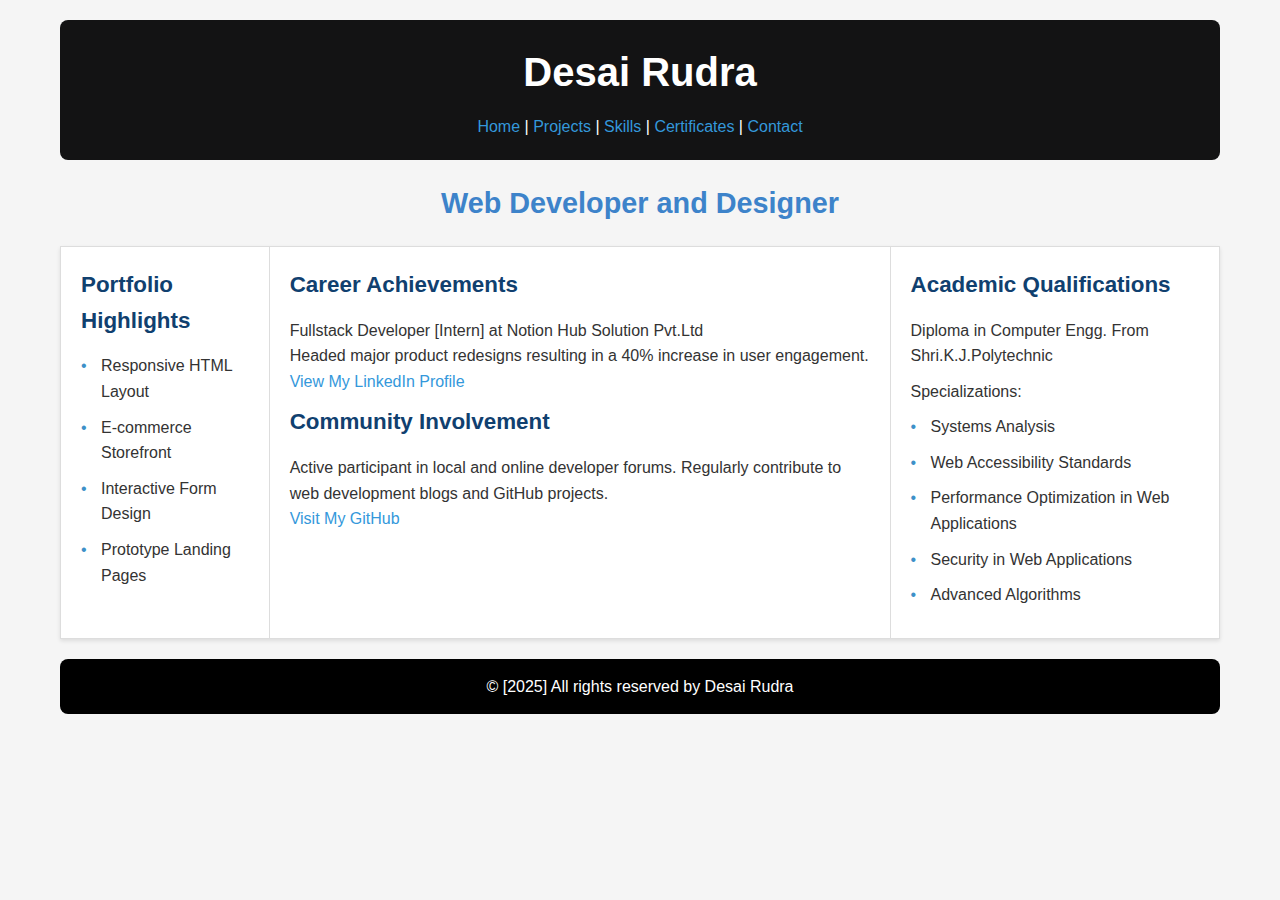
<file: index.html>
<!DOCTYPE html>
<html>
<head>
    <meta charset="UTF-8">
    <meta name="viewport" content="width=device-width, initial-scale=1.0">
    <title>Portfolio of Desai Rudra</title>
    <link rel="stylesheet" href="styles.css">
</head>
<body>
    <header>
        <h1 style="text-align:center;">Desai Rudra</h1>
        <nav style="text-align:center; margin-top:10px;">
            <a href="index.html">Home</a> |
            <a href="project.html">Projects</a> |
            <a href="skills.html">Skills</a> |
            <a href="certificate.html">Certificates</a> |
            <a href="contact.html">Contact</a>
        </nav>
    </header>
    <h2 style="text-align:center;">Web Developer and Designer</h2>
    <table border="1" width="100%">
        <tr>
            <td>
                <h3>Portfolio Highlights</h3>
                <ul>
                    <li>Responsive HTML Layout</li>
                    <li>E-commerce Storefront</li>
                    <li>Interactive Form Design</li>
                    <li>Prototype Landing Pages</li>
                </ul>
            </td>
            <td>
                <h3>Career Achievements</h3>
                <p>Fullstack Developer [Intern] at Notion Hub Solution Pvt.Ltd<br>Headed major product redesigns resulting in a 40% increase in user engagement.<br><a href="https://www.linkedin.com/in/desai-rudra-01a90a290?utm_source=share&utm_campaign=share_via&utm_content=profile&utm_medium=android_app">View My LinkedIn Profile</a></p>
                <h3>Community Involvement</h3>
                <p>Active participant in local and online developer forums. Regularly contribute to web development blogs and GitHub projects.<br><a href="https://github.com/DesaiRud">Visit My GitHub</a></p>
            </td>
            <td>
                <h3>Academic Qualifications</h3>
                <p>Diploma in Computer Engg. From Shri.K.J.Polytechnic</p>
                <p>Specializations:</p>
                <ul>
                    <li>Systems Analysis</li>
                    <li>Web Accessibility Standards</li>
                    <li>Performance Optimization in Web Applications</li>
                    <li>Security in Web Applications</li>
                    <li>Advanced Algorithms</li>
                </ul>
            </td>
        </tr>
    </table>
   
    <footer style="text-align:center;">
        © [2025] All rights reserved by Desai Rudra
    </footer>
</body>
</html>
</file>
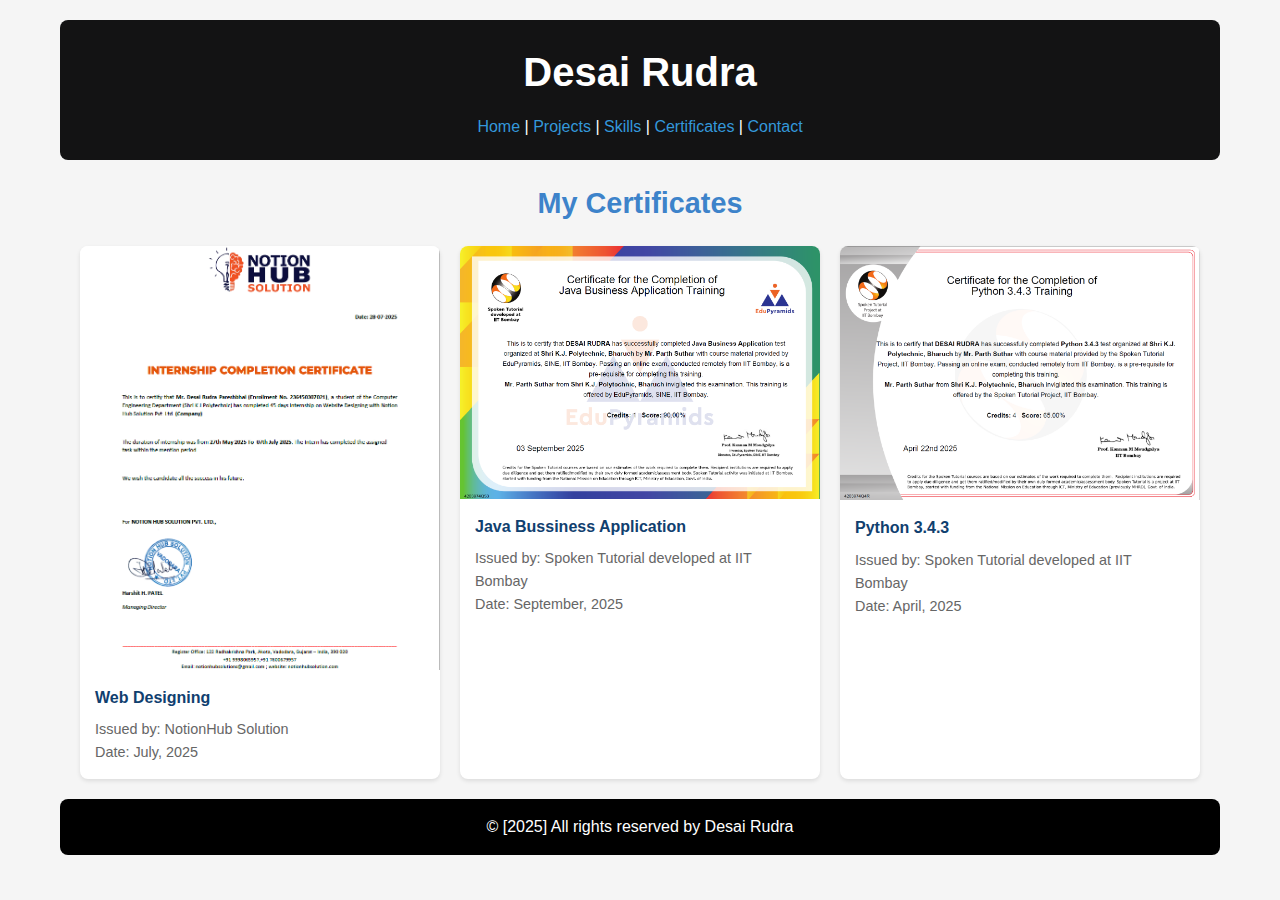
<file: certificate.html>
<!DOCTYPE html>
<html>
<head>
    <meta charset="UTF-8">
    <meta name="viewport" content="width=device-width, initial-scale=1.0">
    <title>Certificates - Desai Rudra</title>
    <link rel="stylesheet" href="styles.css">
    <style>
        .certificates-container {
            display: grid;
            grid-template-columns: repeat(auto-fit, minmax(300px, 1fr));
            gap: 20px;
            margin: 20px;
        }
        
        .certificate-card {
            background: white;
            border-radius: 8px;
            box-shadow: 0 2px 4px rgba(0,0,0,0.1);
            overflow: hidden;
            transition: transform 0.3s, box-shadow 0.3s;
        }
        
        .certificate-card:hover {
            transform: translateY(-5px);
            box-shadow: 0 4px 8px rgba(0,0,0,0.2);
        }
        
        .certificate-card img {
            width: 100%;
            height: auto;
            display: block;
        }
        
        .certificate-info {
            padding: 15px;
        }
        
        .certificate-info h4 {
            margin: 0 0 8px 0;
            color: #10406f;
        }
        
        .certificate-info p {
            margin: 0;
            font-size: 0.9em;
            color: #666;
        }
    </style>
</head>
<body>
    <header>
        <h1 style="text-align:center;">Desai Rudra</h1>
        <nav style="text-align:center; margin-top:10px;">
            <a href="index.html">Home</a> |
            <a href="project.html">Projects</a> |
            <a href="skills.html">Skills</a> |
            <a href="certificate.html">Certificates</a> |
            <a href="contact.html">Contact</a>
        </nav>
    </header>

    <main>
        <h2 style="text-align:center; margin-top:20px;">My Certificates</h2>
        
        <div class="certificates-container">
            <div class="certificate-card">
                <img src="images/internship.png" alt="Certificate 1">
                <div class="certificate-info">
                    <h4>Web Designing</h4>
                    <p>Issued by: NotionHub Solution</p>
                    <p>Date: July, 2025</p>
                </div>
            </div>

            <div class="certificate-card">
                <img src="images/java.png" alt="Certificate 2">
                <div class="certificate-info">
                    <h4>Java Bussiness Application</h4>
                    <p>Issued by: Spoken Tutorial developed at IIT Bombay</p>
                    <p>Date: September, 2025</p>
                </div>
            </div>

            <div class="certificate-card">
                <img src="images/python.png" alt="Certificate 3">
                <div class="certificate-info">
                    <h4>Python 3.4.3</h4>
                    <p>Issued by: Spoken Tutorial developed at IIT Bombay</p>
                    <p>Date: April, 2025</p>
                </div>
            </div>
        </div>

       
    </main>

    <footer style="text-align:center; margin-top:20px;">
        © [2025] All rights reserved by Desai Rudra
    </footer>
</body>
</html>
</file>
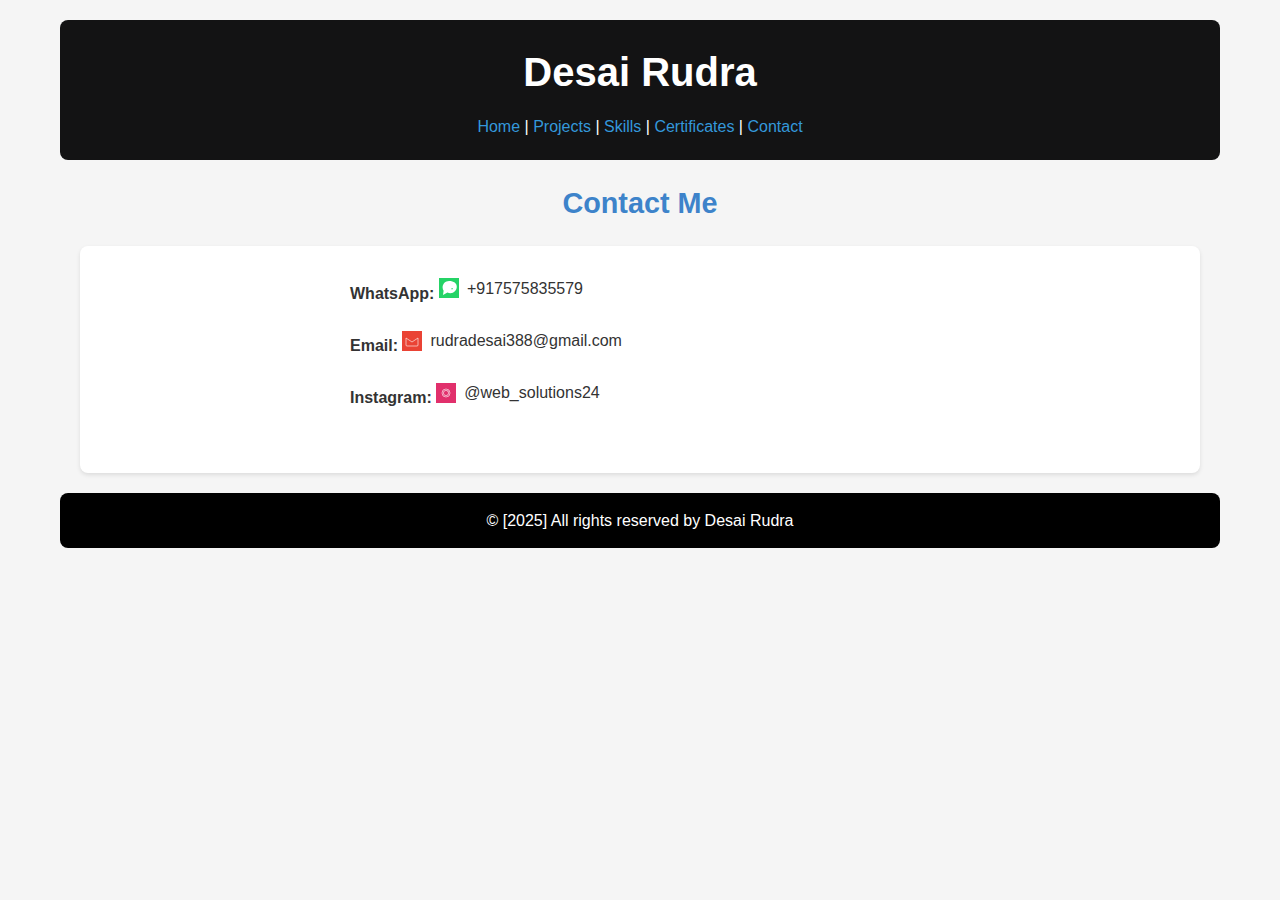
<file: contact.html>
<!DOCTYPE html>
<html>
<head>
    <meta charset="UTF-8">
    <meta name="viewport" content="width=device-width, initial-scale=1.0">
    <title>Contact - Desai Rudra</title>
    <link rel="stylesheet" href="styles.css">
</head>
<body>
    <header>
        <h1 style="text-align:center;">Desai Rudra</h1>
        <nav style="text-align:center; margin-top:10px;">
            <a href="index.html">Home</a> |
            <a href="project.html">Projects</a> |
            <a href="skills.html">Skills</a> |
            <a href="certificate.html">Certificates</a> |
            <a href="contact.html">Contact</a>
        </nav>
    </header>

    <main>
        <h2 style="text-align:center; margin-top:20px;">Contact Me</h2>
        <section style="margin:20px; background:white; padding:20px; border-radius:8px; box-shadow:0 2px 4px rgba(0,0,0,0.1);">
            <div style="max-width:600px; margin:0 auto; padding:10px; display:flex; flex-direction:column; gap:12px;">
                <p><strong>WhatsApp:</strong>
                    <a href="https://wa.me/917575835579" target="_blank" rel="noopener" style="display:inline-flex; align-items:center; gap:8px; text-decoration:none; color:inherit;">
                        <img src="icons/whatsapp.svg" alt="WhatsApp" style="width:20px; height:20px;">
                        <span>+917575835579</span>
                    </a>
                </p>

                <p><strong>Email:</strong> 
                    <a href="mailto:rudradesai388@gmail.com" style="display:inline-flex; align-items:center; gap:8px; text-decoration:none; color:inherit;">
                        <img src="icons/mail.svg" alt="Email" style="width:20px; height:20px;">
                        <span>rudradesai388@gmail.com</span>
                    </a>
                </p>

                <p><strong>Instagram:</strong> 
                    <a href="https://www.instagram.com/web_solutions24?igsh=MXhpazFoMnB0Zno2ag==" target="_blank" rel="noopener" style="display:inline-flex; align-items:center; gap:8px; text-decoration:none; color:inherit;">
                        <img src="icons/instagram.svg" alt="Instagram" style="width:20px; height:20px;">
                        <span>@web_solutions24</span>
                    </a>
                </p>

                <p style="color:#666; font-size:0.95em;"></p>
            </div>
        </section>
    </main>

    <footer style="text-align:center; margin-top:20px;">
        © [2025] All rights reserved by Desai Rudra
    </footer>
</body>
</html>
</file>
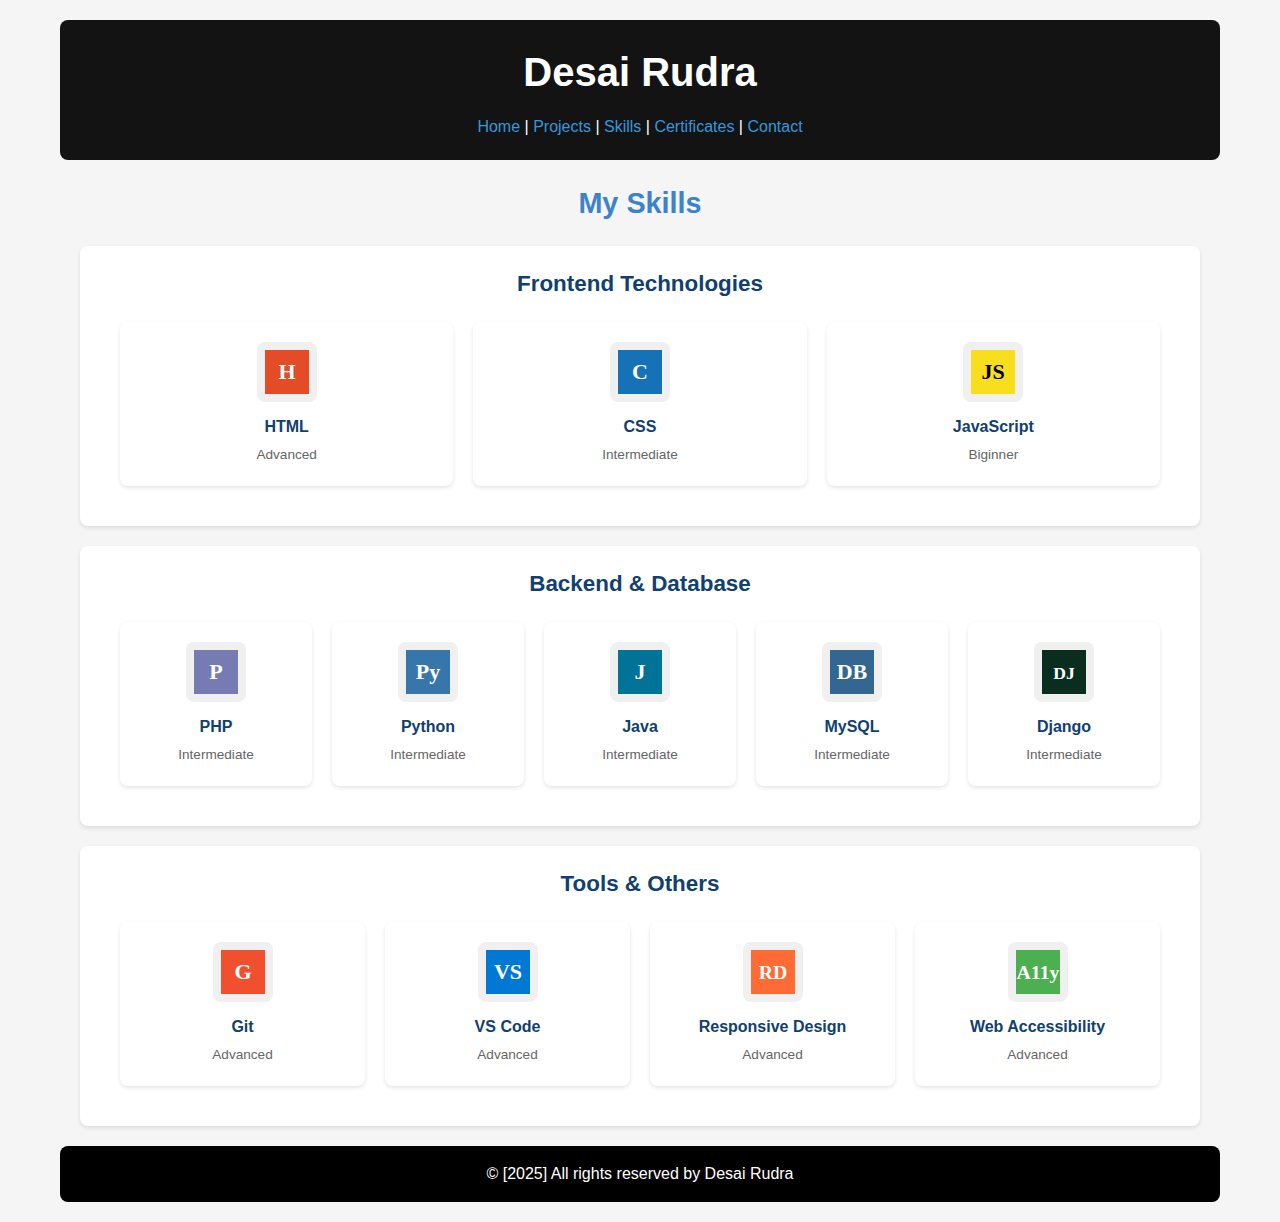
<file: skills.html>
<!DOCTYPE html>
<html>
<head>
    <meta charset="UTF-8">
    <meta name="viewport" content="width=device-width, initial-scale=1.0">
    <title>Skills - Desai Rudra</title>
    <link rel="stylesheet" href="styles.css">
    <style>
        .skills-container {
            display: grid;
            grid-template-columns: repeat(auto-fit, minmax(120px, 1fr));
            gap: 20px;
            margin: 20px;
        }
        
        .skill-card {
            background: white;
            border-radius: 8px;
            padding: 20px;
            text-align: center;
            box-shadow: 0 2px 4px rgba(0,0,0,0.1);
            transition: transform 0.3s, box-shadow 0.3s;
        }
        
        .skill-card:hover {
            transform: translateY(-5px);
            box-shadow: 0 4px 8px rgba(0,0,0,0.2);
        }
        
        .skill-icon {
            width: 60px;
            height: 60px;
            margin: 0 auto 12px;
            background: #f0f0f0;
            border-radius: 8px;
            display: flex;
            align-items: center;
            justify-content: center;
            font-size: 2em;
        }
        
        .skill-icon img {
            width: 100%;
            height: 100%;
            object-fit: contain;
            padding: 8px;
        }
        
        .skill-name {
            font-weight: bold;
            color: #10406f;
            margin: 0;
        }
        
        .skill-level {
            font-size: 0.85em;
            color: #666;
            margin: 5px 0 0 0;
        }
        
        .skills-section {
            background: white;
            padding: 20px;
            border-radius: 8px;
            box-shadow: 0 2px 4px rgba(0,0,0,0.1);
            margin: 20px;
        }
        
        .skills-section h3 {
            text-align: center;
            color: #10406f;
            margin-bottom: 20px;
        }
    </style>
</head>
<body>
    <header>
        <h1 style="text-align:center;">Desai Rudra</h1>
        <nav style="text-align:center; margin-top:10px;">
            <a href="index.html">Home</a> |
            <a href="project.html">Projects</a> |
            <a href="skills.html">Skills</a> |
            <a href="certificate.html">Certificates</a> |
            <a href="contact.html">Contact</a>
        </nav>
    </header>

    <main>
        <h2 style="text-align:center; margin-top:20px;">My Skills</h2>
        
        <div class="skills-section">
            <h3>Frontend Technologies</h3>
            <div class="skills-container">
                <div class="skill-card">
                    <div class="skill-icon"><img src="icons/html.svg" alt="HTML"></div>
                    <p class="skill-name">HTML</p>
                    <p class="skill-level">Advanced</p>
                </div>
                
                <div class="skill-card">
                    <div class="skill-icon"><img src="icons/css.svg" alt="CSS"></div>
                    <p class="skill-name">CSS</p>
                    <p class="skill-level">Intermediate</p>
                </div>
                
                <div class="skill-card">
                    <div class="skill-icon"><img src="icons/javascript.svg" alt="JavaScript"></div>
                    <p class="skill-name">JavaScript</p>
                    <p class="skill-level">Biginner</p>
                </div>
                
            </div>
        </div>

        <div class="skills-section">
            <h3>Backend & Database</h3>
            <div class="skills-container">
                <div class="skill-card">
                    <div class="skill-icon"><img src="icons/php.svg" alt="PHP"></div>
                    <p class="skill-name">PHP</p>
                    <p class="skill-level">Intermediate</p>
                </div>
                
                <div class="skill-card">
                    <div class="skill-icon"><img src="icons/python.svg" alt="Python"></div>
                    <p class="skill-name">Python</p>
                    <p class="skill-level">Intermediate</p>
                </div>
                
                <div class="skill-card">
                    <div class="skill-icon"><img src="icons/java.svg" alt="Java"></div>
                    <p class="skill-name">Java</p>
                    <p class="skill-level">Intermediate</p>
                </div>
                
                <div class="skill-card">
                    <div class="skill-icon"><img src="icons/mysql.svg" alt="MySQL"></div>
                    <p class="skill-name">MySQL</p>
                    <p class="skill-level">Intermediate</p>
                </div>
                
                <div class="skill-card">
                    <div class="skill-icon"><img src="icons/django.svg" alt="Django"></div>
                    <p class="skill-name">Django</p>
                    <p class="skill-level">Intermediate</p>
                </div>
            </div>
        </div>

        <div class="skills-section">
            <h3>Tools & Others</h3>
            <div class="skills-container">
                <div class="skill-card">
                    <div class="skill-icon"><img src="icons/git.svg" alt="Git"></div>
                    <p class="skill-name">Git</p>
                    <p class="skill-level">Advanced</p>
                </div>
                
                <div class="skill-card">
                    <div class="skill-icon"><img src="icons/vscode.svg" alt="VS Code"></div>
                    <p class="skill-name">VS Code</p>
                    <p class="skill-level">Advanced</p>
                </div>
                
                <div class="skill-card">
                    <div class="skill-icon"><img src="icons/responsive.svg" alt="Responsive Design"></div>
                    <p class="skill-name">Responsive Design</p>
                    <p class="skill-level">Advanced</p>
                </div>
                
                <div class="skill-card">
                    <div class="skill-icon"><img src="icons/accessibility.svg" alt="Web Accessibility"></div>
                    <p class="skill-name">Web Accessibility</p>
                    <p class="skill-level">Advanced</p>
                </div>
            </div>
        </div>

    </main>

    <footer style="text-align:center; margin-top:20px;">
        © [2025] All rights reserved by Desai Rudra
    </footer>
</body>
</html>
</file>
<file: styles.css>
/* Reset default margins and paddings */
* {
    margin: 0;
    padding: 0;
    box-sizing: border-box;
}

/* Body styling */
body {
    font-family: 'Arial', sans-serif;
    line-height: 1.6;
    color: #333;
    background-color: #f5f5f5;
    max-width: 1200px;
    margin: 0 auto;
    padding: 20px;
}

/* Header styling */
header {
    background-color: #131314;
    color: white;
    padding: 20px;
    border-radius: 8px;
    margin-bottom: 20px;
}

header h1 {
    font-size: 2.5em;
    margin-bottom: 10px;
}

header p {
    font-size: 1.1em;
}

header p a {
    color: #27144f;
    text-decoration: none;
    margin: 0 10px;
    transition: color 0.3s;
}

header p a:hover {
    color: #2173aa;
}

/* Main heading */
h2 {
    color: #3d83ca;
    margin: 20px 0;
    font-size: 1.8em;
}

/* Table styling */
table {
    width: 100%;
    border-collapse: collapse;
    margin-bottom: 20px;
    background-color: white;
    box-shadow: 0 2px 4px rgba(0,0,0,0.1);
}

table td {
    padding: 20px;
    vertical-align: top;
    border: 1px solid #ddd;
}

h3 {
    color: #10406f;
    margin-bottom: 15px;
    font-size: 1.4em;
}

/* List styling */
ul {
    list-style-type: none;
    padding-left: 20px;
}

ul li {
    margin-bottom: 10px;
    position: relative;
}

ul li::before {
    content: '•';
    color: #3d90c8;
    position: absolute;
    left: -20px;
}

/* Links */
a {
    color: #3498db;
    text-decoration: none;
    transition: color 0.3s;
}

a:hover {
    color: #2980b9;
    text-decoration: underline;
}

/* Paragraph spacing */
p {
    margin-bottom: 10px;
}

/* Footer styling */
footer {
    background-color: #000000;
    color: white;
    padding: 15px;
    border-radius: 8px;
    margin-top: 20px;
}

/* Responsive design */
@media (max-width: 768px) {
    table {
        display: block;
    }
    
    table tr {
        display: block;
        margin-bottom: 20px;
    }
    
    table td {
        display: block;
        border: none;
        border-bottom: 1px solid #ddd;
    }
    
    header h1 {
        font-size: 2em;
    }
    
    h2 {
        font-size: 1.5em;
    }
    
    h3 {
        font-size: 1.2em;
    }
}
</file>
